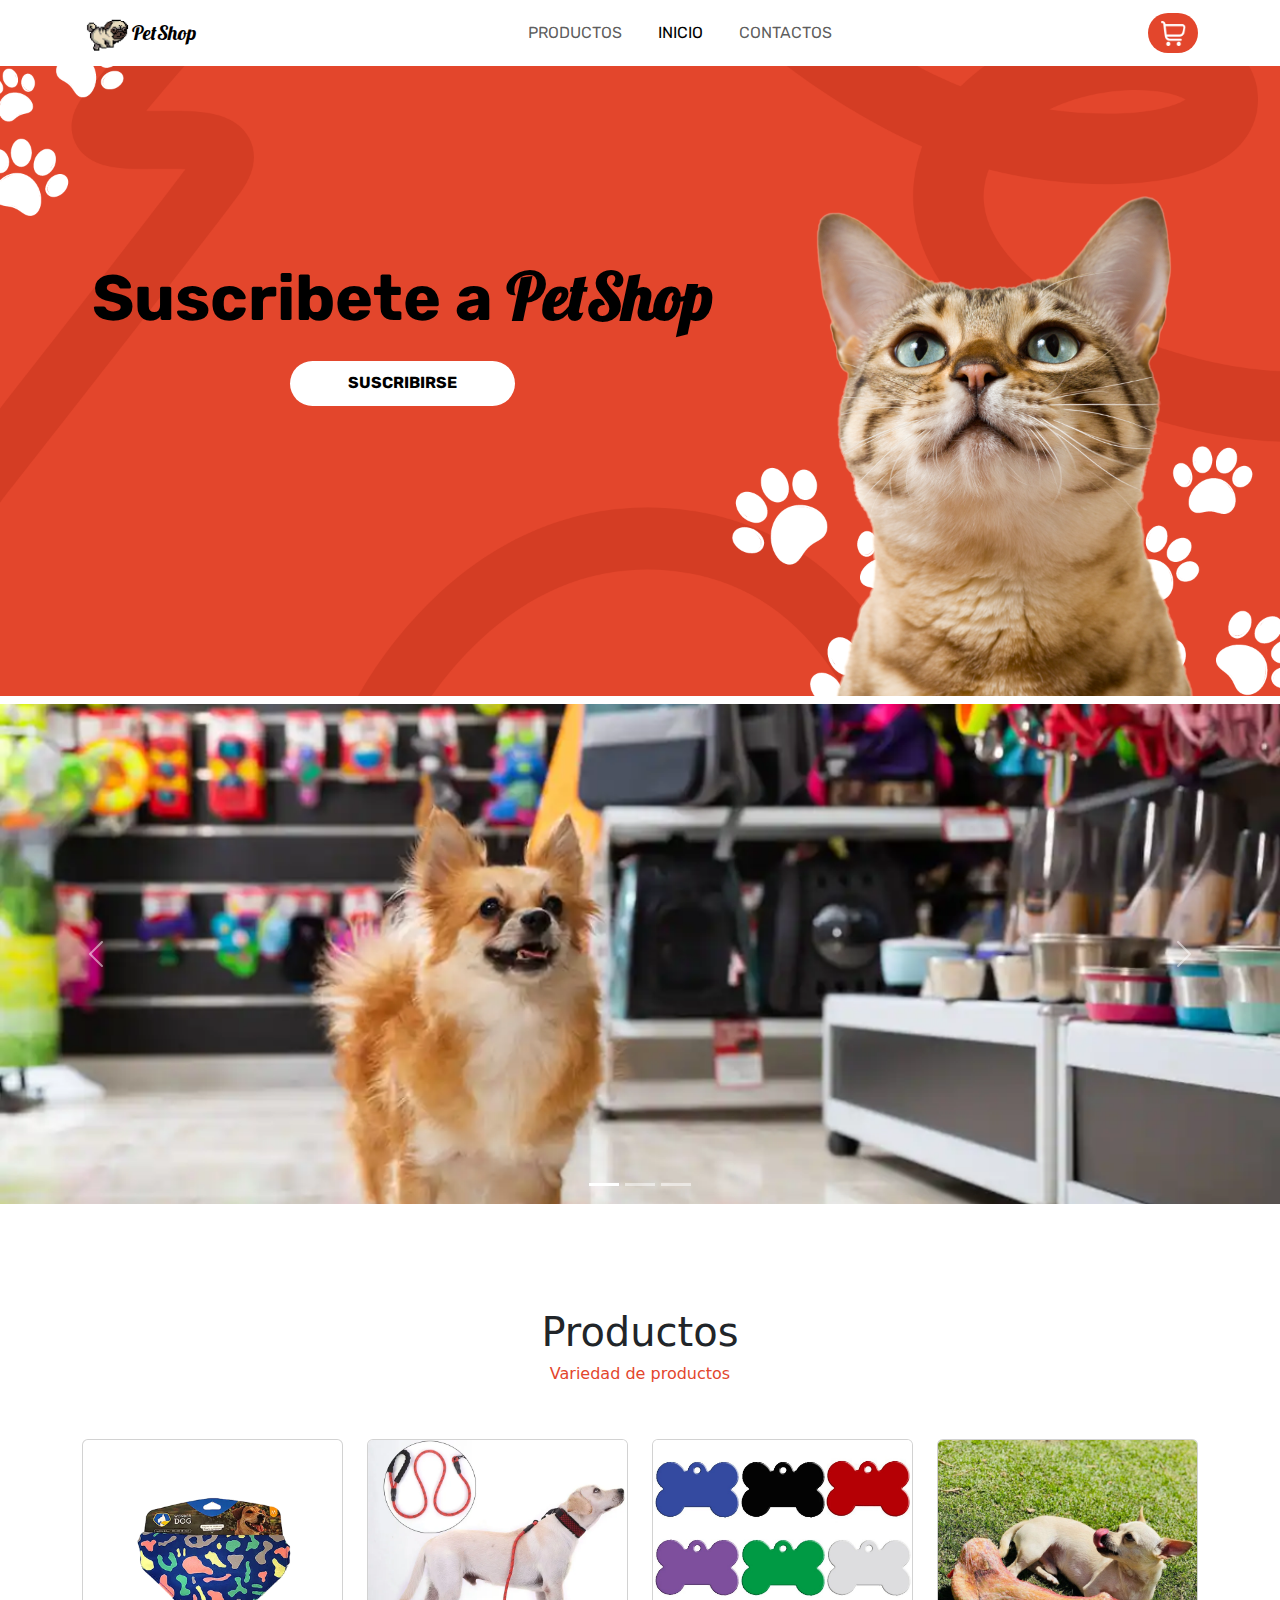
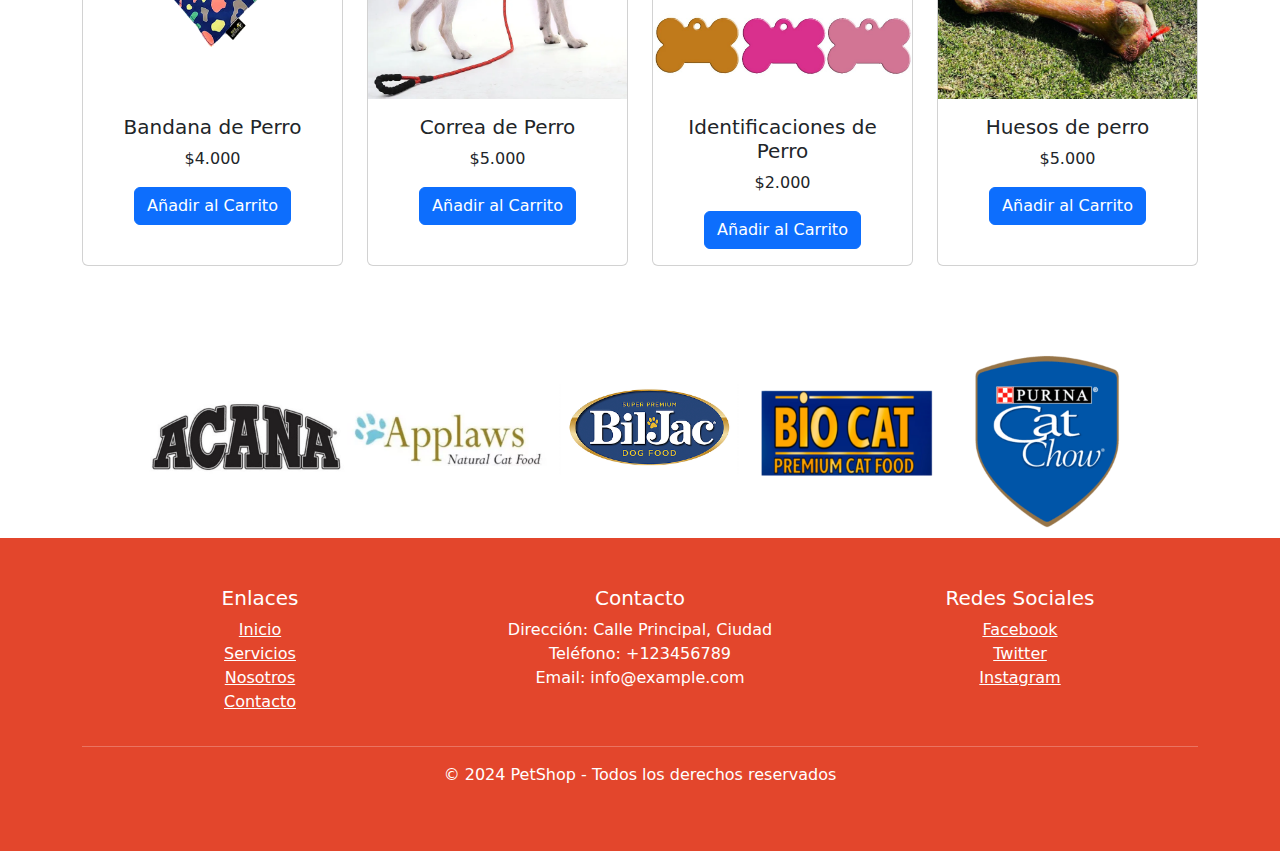
<file: index.html>
<!doctype html>
<html lang="en">
<head>
    <meta charset="utf-8">
    <meta name="viewport" content="width=device-width, initial-scale=1">
    <title>PetShop</title>
    <link rel="stylesheet" href="style.css">
    <link rel="preconnect" href="https://fonts.googleapis.com">
    <link rel="preconnect" href="https://fonts.gstatic.com" crossorigin>
    <link href="https://fonts.googleapis.com/css2?family=Lobster&family=Oswald:wght@200..700&family=Rubik:ital@0;1&display=swap" rel="stylesheet">
    <link href="https://cdn.jsdelivr.net/npm/bootstrap@5.3.3/dist/css/bootstrap.min.css" rel="stylesheet" integrity="sha384-QWTKZyjpPEjISv5WaRU9OFeRpok6YctnYmDr5pNlyT2bRjXh0JMhjY6hW+ALEwIH" crossorigin="anonymous">
    <link rel="icon" href="img/dog-and-cat-paws-with-sharp-claws-cute-animal-footprints-png.webp">
</head>
<body>

<!-- Barra de navegación -->
<nav class="navbar navbar-expand-lg">
  <div class="container">
    <div class="d-flex justify-content-center">
      <a href="index.html"><img src="img/perro.gif" alt="Icono de regalo" width="50" height="50"></a>
    </div>  
    <a class="navbar-brand" href="index.html">PetShop</a>
    <button class="navbar-toggler" type="button" data-bs-toggle="collapse" data-bs-target="#navbarScroll" aria-controls="navbarScroll" aria-expanded="false" aria-label="Toggle navigation">
      <span class="navbar-toggler-icon"></span>
    </button>
    <div class="collapse navbar-collapse" id="navbarScroll">
      <ul class="navbar-nav m-auto my-2 my-lg-0">
        <li class="nav-item">
          <a class="nav-link" href="productos.html">PRODUCTOS</a>
        </li>
        <li class="nav-item">
          <a class="nav-link active" href="index.html">INICIO</a>
        </li>
        <li class="nav-item">
          <a class="nav-link" href="contacto.html">CONTACTOS</a>
        </li>
      </ul>
      <div class="nav-item">
        <form action="carrito.html" method="get">
          <button class="btn5" type="submit"><img src="img/carritocompras.png" width="25px"></button>
        </form>
      </div>
    </div>
  </div>
</nav>

<!-- Sección de inicio -->
<section class="main">
  <div class="container py-5"> 
      <div class="row py-5">
          <div class="col-lg-7 pt-5 text-center">
              <h1 class="pt-5"><span style="font-family: 'Rubik', sans-serif;">Suscribete a </span><span style="font-family: 'Lobster', sans-serif;">PetShop</span></h1>
              <form action="suscribirse.html" method="get">
              <button class="btn1 mt-3"><span style="font-family: 'Rubik', sans-serif;">SUSCRIBIRSE</span></button>
              </form>
          </div>
      </div>
  </div>
</section>

<!-- Carrusel -->
<div id="carouselExampleIndicators" class="carousel slide py-2">
  <div class="carousel-indicators">
    <button type="button" data-bs-target="#carouselExampleIndicators" data-bs-slide-to="0" class="active" aria-current="true" aria-label="Slide 1"></button>
    <button type="button" data-bs-target="#carouselExampleIndicators" data-bs-slide-to="1" aria-label="Slide 2"></button>
    <button type="button" data-bs-target="#carouselExampleIndicators" data-bs-slide-to="2" aria-label="Slide 3"></button>
  </div>
  <div class="carousel-inner">
    <div class="carousel-item active">
      <img src="img/perrotienda1.webp" class="d-block w-100 py-5" alt="...">
    </div>
    <div class="carousel-item">
      <img src="img/tiendaperro2.jpg" class="d-block w-100" alt="...">
    </div>
    <div class="carousel-item">
      <img src="img/tienda.webp" class="d-block w-100" alt="...">
    </div>
  </div>
  <button class="carousel-control-prev" type="button" data-bs-target="#carouselExampleIndicators" data-bs-slide="prev">
    <span class="carousel-control-prev-icon" aria-hidden="true"></span>
    <span class="visually-hidden">Previous</span>
  </button>
  <button class="carousel-control-next" type="button" data-bs-target="#carouselExampleIndicators" data-bs-slide="next">
    <span class="carousel-control-next-icon" aria-hidden="true"></span>
    <span class="visually-hidden">Next</span>
  </button>
</div>

<section class="productos">
  <div class="container py-5">
    <div class="row py-5">
      <div class="col-lg-5 m-auto text-center"> 
        <h1>Productos</h1>
        <h6 style="color: rgb(227,70,44);">Variedad de productos</h6>
      </div>
    </div>
    <!-- Cards de productos -->
    <div class="row text-center">
      <div class="col-lg-3 mb-4">
        <div class="card h-100">
          <img src="img/bandanaperro.webp" class="card-img-top" alt="Bandana de Perro">
          <div class="card-body">
            <h5 class="card-title">Bandana de Perro</h5>
            <p class="card-text">$4.000</p>
            <a href="#" class="btn btn-primary añadir_al_carro">Añadir al Carrito</a>
          </div>
        </div>
      </div>
      <div class="col-lg-3 mb-4">
        <div class="card h-100">
          <img src="img/correadeperro.webp" class="card-img-top" alt="Correa de Perro">
          <div class="card-body">
            <h5 class="card-title">Correa de Perro</h5>
            <p class="card-text">$5.000</p>
            <a href="#" class="btn btn-primary añadir_al_carro">Añadir al Carrito</a>
          </div>
        </div>
      </div>
      <div class="col-lg-3 mb-4">
        <div class="card h-100">
          <img src="img/identificacionperro.jpeg" class="card-img-top" alt="Identificaciones de Perro">
          <div class="card-body">
            <h5 class="card-title">Identificaciones de Perro</h5>
            <p class="card-text">$2.000</p>
            <a href="#" class="btn btn-primary añadir_al_carro">Añadir al Carrito</a>
          </div>
        </div>
      </div>
      <div class="col-lg-3 mb-4">
        <div class="card h-100">
          <img src="img/13-19.png" class="card-img-top" alt="Producto Nuevo">
          <div class="card-body">
            <h5 class="card-title">Huesos de perro</h5>
            <p class="card-text">$5.000</p>
            <a href="#" class="btn btn-primary añadir_al_carro">Añadir al Carrito</a>
          </div>
        </div>
      </div>
      <!-- Añadir más tarjetas según sea necesario -->
    </div>
  </div>
</section>

<div class="slider">
  <div class="slide-track">
      <div class="slide">
        <img src="img/slider/imagen1.png" alt="">
      </div>
      <div class="slide">
        <img src="img/slider/imagen2.webp" alt="">
      </div>
      <div class="slide">
        <img src="img/slider/imagen3.png" alt="">
      </div>
      <div class="slide">
        <img src="img/slider/imagen4.png" alt="">
      </div>
      <div class="slide">
        <img src="img/slider/imagen5.png" alt="">
      </div>
      <div class="slide">
        <img src="img/slider/imagen6.png" alt="">
      </div>
      <div class="slide">
        <img src="img/slider/imagen7.png" alt="">
      </div>
      <div class="slide">
        <img src="img/slider/imagen1.png" alt="">
      </div>
      <div class="slide">
        <img src="img/slider/imagen2.webp" alt="">
      </div>
      <div class="slide">
        <img src="img/slider/imagen3.png" alt="">
      </div>
      <div class="slide">
        <img src="img/slider/imagen4.png" alt="">
      </div>
      <div class="slide">
        <img src="img/slider/imagen5.png" alt="">
      </div>
      <div class="slide">
        <img src="img/slider/imagen6.png" alt="">
      </div>
      <div class="slide">
        <img src="img/slider/imagen7.png" alt="">
      </div>
  </div>
</div>

<!-- Footer molon -->
<div class="lol51">
  <footer class="bg-1 text-white py-5 no-apply">
    <div class="container">
      <div class="row">
        <div class="col-md-4">
          <h5>Enlaces</h5>
          <ul class="list-unstyled">
            <li><a href="#" >Inicio</a></li>
            <li><a href="#">Servicios</a></li>
            <li><a href="#">Nosotros</a></li>
            <li><a href="#">Contacto</a></li>
          </ul>
        </div>
        <div class="col-md-4">
          <h5>Contacto</h5>
          <ul class="list-unstyled">
            <li>Dirección: Calle Principal, Ciudad</li>
            <li>Teléfono: +123456789</li>
            <li>Email: info@example.com</li>
          </ul>
        </div>
        <div class="col-md-4">
          <h5>Redes Sociales</h5>
          <ul class="list-unstyled">
            <li><a href="#"><i class="fab fa-facebook"></i> Facebook</a></li>
            <li><a href="#"><i class="fab fa-twitter"></i> Twitter</a></li>
            <li><a href="#"><i class="fab fa-instagram"></i> Instagram</a></li>
          </ul>
        </div>
      </div>
      <hr>
      <div class="row">
        <div class="col-md-12 text-center">
          <p>&copy; 2024 PetShop - Todos los derechos reservados</p>
        </div>
      </div>
    </div>
  </footer>
</div>

  <script src="https://code.jquery.com/jquery-3.7.1.min.js"></script>
  <script src="main.js"></script>
  <script src="https://cdn.jsdelivr.net/npm/bootstrap@5.3.3/dist/js/bootstrap.bundle.min.js" integrity="sha384-YvpcrYf0tY3lHB60NNkmXc5s9fDVZLESaAA55NDzOxhy9GkcIdslK1eN7N6jIeHz" crossorigin="anonymous"></script>

</body>
</html>
</file>
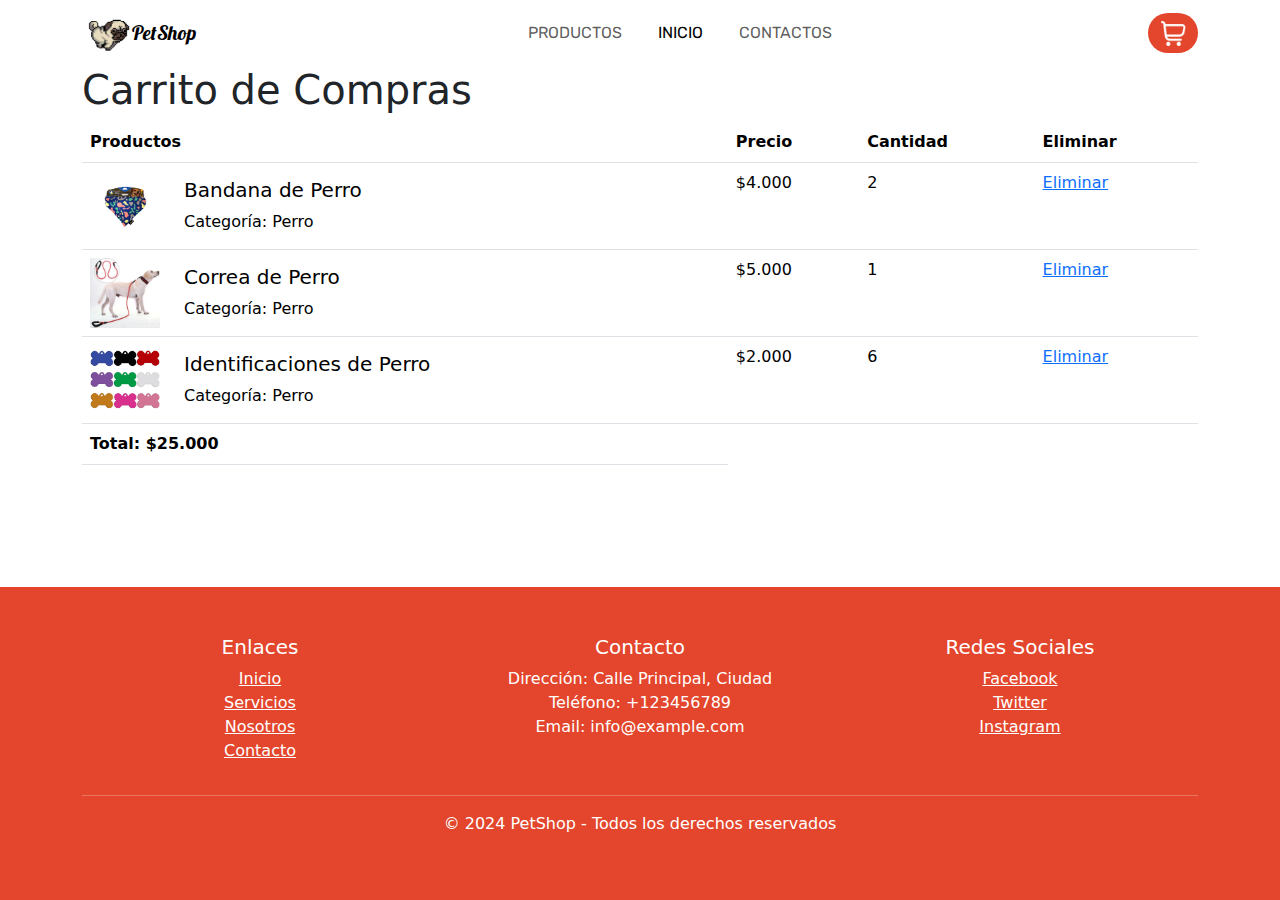
<file: carrito.html>
<!doctype html>
<html lang="en">
<head>
  <meta charset="utf-8">
  <meta name="viewport" content="width=device-width, initial-scale=1">
  <title>PetShop</title>
  <link rel="stylesheet" href="carrito.html">
  <link rel="stylesheet" href="productos.html">
  <link rel="preconnect" href="https://fonts.googleapis.com">
  <link rel="preconnect" href="https://fonts.gstatic.com" crossorigin>
  <link href="https://fonts.googleapis.com/css2?family=Lobster&family=Oswald:wght@200..700&family=Rubik:ital@0;1&display=swap" rel="stylesheet">
  <link rel="stylesheet" href="style.css">
  <link href="https://cdn.jsdelivr.net/npm/bootstrap@5.3.3/dist/css/bootstrap.min.css" rel="stylesheet" integrity="sha384-QWTKZyjpPEjISv5WaRU9OFeRpok6YctnYmDr5pNlyT2bRjXh0JMhjY6hW+ALEwIH" crossorigin="anonymous">
  <link rel="icon" href="img/dog-and-cat-paws-with-sharp-claws-cute-animal-footprints-png.webp">
</head>
<body class="d-flex flex-column min-vh-100">

<!-- Barra de navegación superior con logo y enlaces -->
<nav class="navbar navbar-expand-lg">
  <div class="container">
    <div class="d-flex justify-content-center">
      <a href="index.html"><img src="img/perro.gif" alt="Icono de regalo" width="50" height="50"></a>
    </div>
    <a class="navbar-brand" href="index.html">PetShop</a>
    <button class="navbar-toggler" type="button" data-bs-toggle="collapse" data-bs-target="#navbarScroll" aria-controls="navbarScroll" aria-expanded="false" aria-label="Toggle navigation">
      <span class="navbar-toggler-icon"></span>
    </button>
    <div class="collapse navbar-collapse" id="navbarScroll">
      <ul class="navbar-nav m-auto my-2 my-lg-0">
        <li class="nav-item">
          <a class="nav-link" href="productos.html">PRODUCTOS</a>
        </li>
        <li class="nav-item">
          <a class="nav-link active" href="index.html">INICIO</a>
        </li>
        <li class="nav-item">
          <a class="nav-link" href="contacto.html">CONTACTOS</a>
        </li>
      </ul>
      <div class="nav-item">
        <form action="carrito.html" method="get">
          <button class="btn5" type="submit"><img src="img/carritocompras.png" width="25px"></button>
        </form>
      </div>
    </div>
  </div>
</nav>

<!-- Sección del carrito de compras -->
<div class="container flex-grow-1">
  <div class="row">
    <div class="col-lg-12">
      <h1>Carrito de Compras</h1>
      <table class="table">
        <thead>
          <tr>
            <th scope="col">Productos</th>
            <th scope="col">Precio</th>
            <th scope="col">Cantidad</th>
            <th scope="col">Eliminar</th>
          </tr>
        </thead>
        <tbody>
          <tr>
            <td>
              <div class="row align-items-center">
                <div class="col-auto">
                  <img src="img/bandanaperro.webp" alt="Bandana de Perro" width="70">
                </div>
                <div class="col">
                  <h5>Bandana de Perro</h5>
                  <span>Categoría: Perro</span>
                </div>
              </div>
            </td>
            <td>$4.000</td>
            <td>2</td>
            <td><a href="#" onclick="eliminarProducto(event)">Eliminar</a></td>
          </tr>
          <tr>
            <td>
              <div class="row align-items-center">
                <div class="col-auto">
                  <img src="img/correadeperro.webp" alt="Correa de Perro" width="70">
                </div>
                <div class="col">
                  <h5>Correa de Perro</h5>
                  <span>Categoría: Perro</span>
                </div>
              </div>
            </td>
            <td>$5.000</td>
            <td>1</td>
            <td><a href="#" onclick="eliminarProducto(event)">Eliminar</a></td>
          </tr>
          <tr>
            <td>
              <div class="row align-items-center">
                <div class="col-auto">
                  <img src="img/identificacionperro.jpeg" alt="Identificaciones de Perro" width="70">
                </div>
                <div class="col">
                  <h5>Identificaciones de Perro</h5>
                  <span>Categoría: Perro</span>
                </div>
              </div>
            </td>
            <td>$2.000</td>
            <td>6</td>
            <td><a href="#" onclick="eliminarProducto(event)">Eliminar</a></td>
          </tr>
          <thead>
            <tr>
              <th scope="col">Total: $25.000</th>
            </tr>
          </thead>
        </tbody>
      </table>
    </div>
  </div>
</div>

<!-- Footer molon -->
<div class="lol51">
  <footer class="bg-1 text-white py-5 no-apply mt-auto">
    <div class="container">
      <div class="row">
        <div class="col-md-4">
          <h5>Enlaces</h5>
          <ul class="list-unstyled">
            <li><a href="#">Inicio</a></li>
            <li><a href="#">Servicios</a></li>
            <li><a href="#">Nosotros</a></li>
            <li><a href="#">Contacto</a></li>
          </ul>
        </div>
        <div class="col-md-4">
          <h5>Contacto</h5>
          <ul class="list-unstyled">
            <li>Dirección: Calle Principal, Ciudad</li>
            <li>Teléfono: +123456789</li>
            <li>Email: info@example.com</li>
          </ul>
        </div>
        <div class="col-md-4">
          <h5>Redes Sociales</h5>
          <ul class="list-unstyled">
            <li><a href="#"><i class="fab fa-facebook"></i> Facebook</a></li>
            <li><a href="#"><i class="fab fa-twitter"></i> Twitter</a></li>
            <li><a href="#"><i class="fab fa-instagram"></i> Instagram</a></li>
          </ul>
        </div>
      </div>
      <hr>
      <div class="row">
        <div class="col-md-12 text-center">
          <p>&copy; 2024 PetShop - Todos los derechos reservados</p>
        </div>
      </div>
    </div>
  </footer>
</div>

<script src="https://code.jquery.com/jquery-3.7.1.min.js"></script>
<script src="main.js"></script>
<script src="https://cdn.jsdelivr.net/npm/bootstrap@5.3.3/dist/js/bootstrap.bundle.min.js" integrity="sha384-YvpcrYf0tY3lHB60NNkmXc5s9fDVZLESaAA55NDzOxhy9GkcIdslK1eN7N6jIeHz" crossorigin="anonymous"></script>

</body>
</html>
</file>
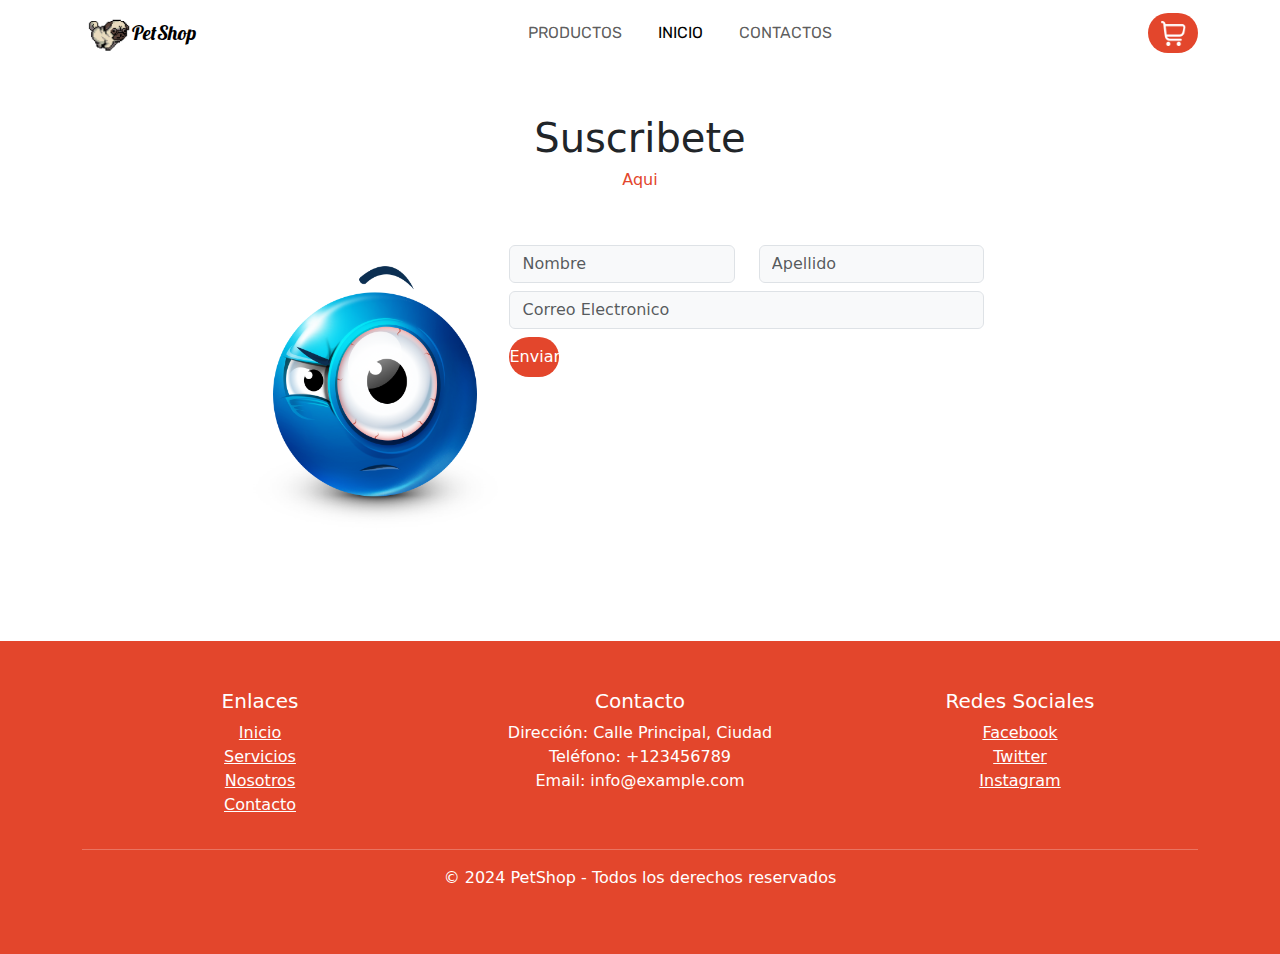
<file: suscribirse.html>
<!doctype html>
<html lang="en">
<head>
  <meta charset="utf-8">
  <meta name="viewport" content="width=device-width, initial-scale=1">
  <title>PetShop</title>
  <link rel="stylesheet" href="carrito.html">
  <link rel="stylesheet" href="productos.html">
  <link rel="preconnect" href="https://fonts.googleapis.com">
  <link rel="preconnect" href="https://fonts.gstatic.com" crossorigin>
  <link href="https://fonts.googleapis.com/css2?family=Lobster&family=Oswald:wght@200..700&family=Rubik:ital@0;1&display=swap" rel="stylesheet">
  <link rel="stylesheet" href="style.css">
  <link href="https://cdn.jsdelivr.net/npm/bootstrap@5.3.3/dist/css/bootstrap.min.css" rel="stylesheet" integrity="sha384-QWTKZyjpPEjISv5WaRU9OFeRpok6YctnYmDr5pNlyT2bRjXh0JMhjY6hW+ALEwIH" crossorigin="anonymous">
  <link rel="icon" href="img/dog-and-cat-paws-with-sharp-claws-cute-animal-footprints-png.webp">
</head>
<body>

  <!-- Aquí comienza la barra de navegación -->
  <nav class="navbar navbar-expand-lg">
    <div class="container">
      <div class="d-flex justify-content-center">
        <a href="index.html"><img src="img/perro.gif" alt="Icono de regalo" width="50" height="50"></a>
      </div>  
      <a class="navbar-brand" href="index.html">PetShop</a>
      <button class="navbar-toggler" type="button" data-bs-toggle="collapse" data-bs-target="#navbarScroll" aria-controls="navbarScroll" aria-expanded="false" aria-label="Toggle navigation">
        <span class="navbar-toggler-icon"></span>
      </button>
      <div class="collapse navbar-collapse" id="navbarScroll">
        <ul class="navbar-nav m-auto my-2 my-lg-0"> <!-- para centrar los accesos -->
          <li class="nav-item">
            <a class="nav-link" href="productos.html">PRODUCTOS</a>
          </li>
          <li class="nav-item">
            <a class="nav-link active" href="index.html">INICIO</a>
          </li>
          <li class="nav-item">
            <a class="nav-link" href="contacto.html">
              CONTACTOS
            </a>
          </li>
        </ul>
        <div class="nav-item">
          <form action="carrito.html" method="get">
            <button class="btn5" type="submit"><img src="img/carritocompras.png" width="25px"></button>
          </form>
        </div>
      </div>
    </div>
  </nav>
  <!-- Aquí termina la barra de navegación -->
    
  <!-- Sección para suscribirse -->
  <section class="suscribirse py-5">
    <div class="container">
      <div class="row">
        <div class="col-lg-5 m-auto text-center">
          <h1>Suscribete</h1>
          <h6 style="color:rgb(227,70,44);">Aqui</h6>
        </div>
      </div>
      <div class="row py-5">
        <div class="col-lg-9 m-auto">
          <div class="row">
            <div class="col-lg-4">
              <img src="img/64634bca794219e8d0f1b91c_85.png" width="300px" alt="">
            </div>
            <div class="col-lg-7">
              <div class="row">
                <div class="col-lg-6">
                  <input type="text" class="form-control bg-light" placeholder="Nombre">
                </div>
                <div class="col-lg-6">
                  <input type="text" class="form-control bg-light" placeholder="Apellido">
                </div>
              </div>
              <div class="col-lg-12 py-2">
                <input type="text" class="form-control bg-light" placeholder="Correo Electronico">
              </div>
              <button class="btn5" data-bs-toggle="modal" data-bs-target="#confirmModal">
                Enviar
              </button>
            </div>
          </div>
        </div>
      </div> 
    </div>
  </section>
  <!-- Sección de suscribirse termina -->

  <!-- Modal para confirmar suscripción -->
  <div class="modal fade" id="confirmModal" tabindex="-1" aria-labelledby="confirmModalLabel" aria-hidden="true">
    <div class="modal-dialog">
      <div class="modal-content">
        <div class="modal-header">
          <h5 class="modal-title" id="confirmModalLabel">Confirmar Suscripción</h5>
          <button type="button" class="btn-close" data-bs-dismiss="modal" aria-label="Close"></button>
        </div>
        <div class="modal-body">
          ¿Estás seguro de que quieres suscribirte?
        </div>
        <div class="modal-footer">
          <button type="button" class="btn btn-secondary" data-bs-dismiss="modal">No</button>
          <button type="button" class="btn btn-primary">Sí</button>
        </div>
      </div>
    </div>
  </div>
  <!-- Modal termina -->

  <!-- Footer molon -->
  <div class="lol51">
    <footer class="bg-1 text-white py-5 no-apply">
      <div class="container">
        <div class="row">
          <div class="col-md-4">
            <h5>Enlaces</h5>
            <ul class="list-unstyled">
              <li><a href="#" >Inicio</a></li>
              <li><a href="#">Servicios</a></li>
              <li><a href="#">Nosotros</a></li>
              <li><a href="#">Contacto</a></li>
            </ul>
          </div>
          <div class="col-md-4">
            <h5>Contacto</h5>
            <ul class="list-unstyled">
              <li>Dirección: Calle Principal, Ciudad</li>
              <li>Teléfono: +123456789</li>
              <li>Email: info@example.com</li>
            </ul>
          </div>
          <div class="col-md-4">
            <h5>Redes Sociales</h5>
            <ul class="list-unstyled">
              <li><a href="#"><i class="fab fa-facebook"></i> Facebook</a></li>
              <li><a href="#"><i class="fab fa-twitter"></i> Twitter</a></li>
              <li><a href="#"><i class="fab fa-instagram"></i> Instagram</a></li>
            </ul>
          </div>
        </div>
        <hr>
        <div class="row">
          <div class="col-md-12 text-center">
            <p>&copy; 2024 PetShop - Todos los derechos reservados</p>
          </div>
        </div>
      </div>
    </footer>
  </div>

<script src="https://cdn.jsdelivr.net/npm/bootstrap@5.3.3/dist/js/bootstrap.bundle.min.js" integrity="sha384-YvpcrYf0tY3lHB60NNkmXc5s9fDVZLESaAA55NDzOxhy9GkcIdslK1eN7N6jIeHz" crossorigin="anonymous"></script>
</body>
</html>
</file>
<file: style.css>
* {
    padding: 0%;
    margin: 0%;
    box-sizing: border-box;
}
.navbar-brand {
   font-size: 2rem; 
   color: rgba(0, 0, 0, 0.587);
   font-family: "Lobster", sans-serif;
}
.navbar-brand:hover{
    color: black;
}
.nav-link{
    margin-right: 10px;
    margin-left: 10px;
    color: black;
    font-family: "Rubik", sans-serif;
    text-transform: uppercase;
}
.nav-link:hover{
    color: black;
}
.search{
   height: 40px;
   width: 80%;
   border-radius: 60px;
   outline: none;
   font-family: "Rubik", sans-serif;
   margin-right: -35px;
   border: 2px solid rgb(227,70,44);
}
.btn5{
    height: 40px;
    width: 50px;
    outline: none;
    border: none;
    background: rgb(227,70,44);
    color: white;
    border-radius: 60px;
    font-weight: 700px;
}
.main{
    background: url(img/FONDO.png)no-repeat;
    background-size: cover;
    height: 70vh;
    background-position: 60% 60%;
    width: 100%;

}
.main h1{
    font-size: 4rem;
    font-weight: 700;
    color: black;
}
.btn1{
  height: 45px;
  width: 35%;
  border: none;
  outline: none;
  background-color: white;
  color: black;
  font-weight: 700;
  border-radius: 60px;
}
.h1{
    font-weight: 700;
}
.card:hover{
    box-shadow: -2px -1px 25px -4px rgba(0,0,0,0.75);
   -webkit-box-shadow: -2px -1px 25px -4px rgba(0,0,0,0.75);
   -moz-box-shadow: -2px -1px 25px -4px rgba(0,0,0,0.75);
   transition: 0,5;
}
.bg1{
    background-color: rgb(227,70,44);
}
.carousel-item {
    height: 500px;
  }
  .carousel-item img {
    position: absolute;
    top: 50%;
    left: 50%;
    transform: translate(-50%, -50%);
}

.pie_pagina{
    background-color: black;
    color: white;
    text-align: center;
}

footer {
    position: fixed;
    bottom: 0;
    width: 100%;
}
  
footer.no-apply {
    position: static;
    width: auto;
    bottom: auto;
}

footer {
    position: fixed;
    bottom: 0;
    width: 100%;
    background-color: rgb(227, 70, 44);
    color: white;
    text-align: center;
}

footer.no-apply {
    position: static;
    width: auto;
    bottom: auto;
}

.bg-1 a {
    color: #ffffff;
  }
  
  .bg-1 a:hover {
    color: #cccccc;
  }

.slider{
    width: 77vw;
    height: auto;
    margin: auto;
    overflow: hidden;
}

.slider .slide-track{
    display: flex;
    animation: scroll 40s linear infinite;
    -webkit-animation: scroll 40s linear infinite;
    width: calc(200px * 14);
}

.slider .slide{
    width: 200px;

}

.slider .slide img{
    width: 100%;
}

@keyframes scroll {
    0%{
        -webkit-transform: translateX(0) ;
        transform: translateX(0) ;
    }
    100%{
        -webkit-transform: translateX(calc(-200px * 7)) ;
        transform: translateX(calc(-200px * 7)) ;
    }
}
</file>
